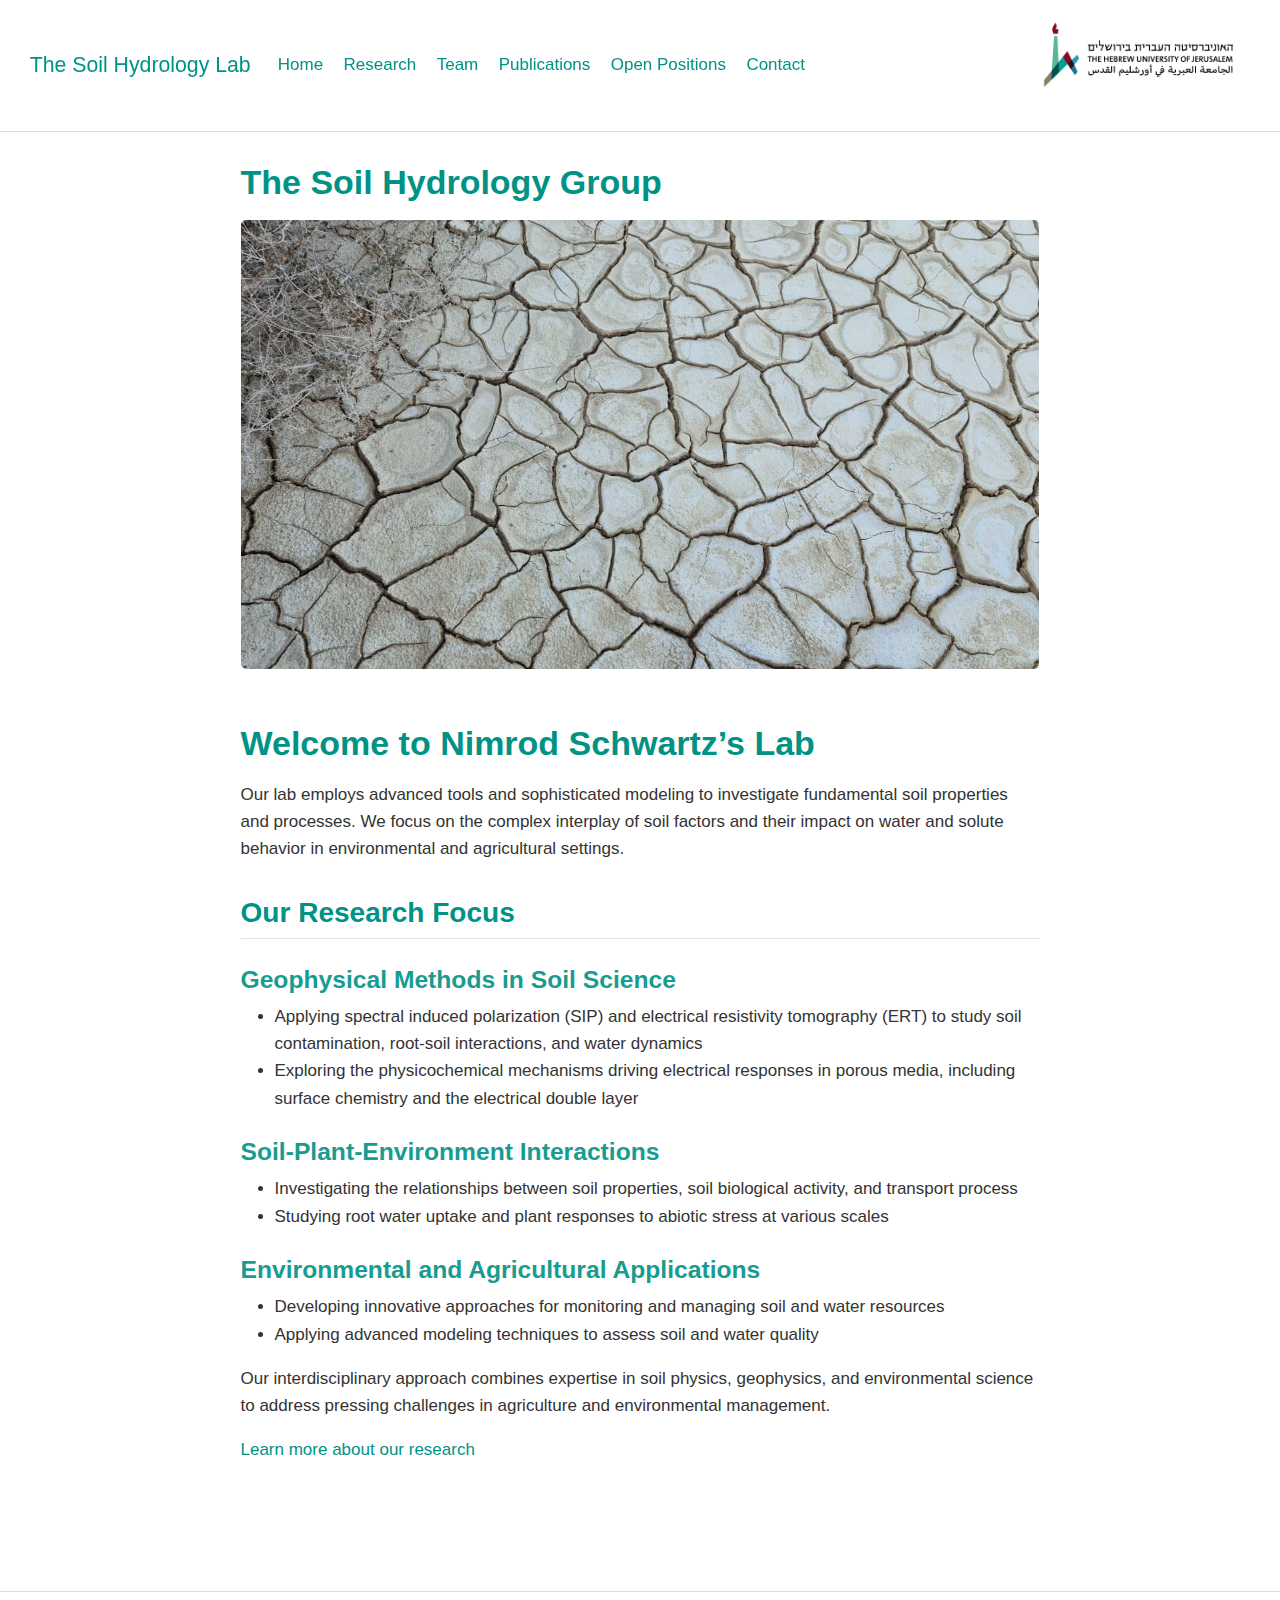
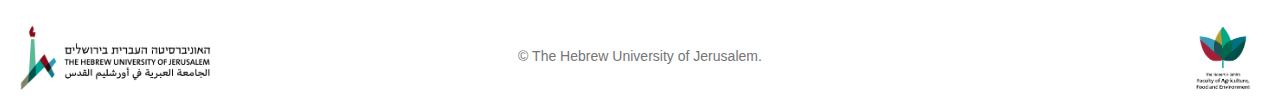
<file: index.html>
<!DOCTYPE html>
<html xmlns="http://www.w3.org/1999/xhtml" lang="en" xml:lang="en"><head>
  <!-- Google tag (gtag.js) -->
  <script async src="https://www.googletagmanager.com/gtag/js?id=G-1S85LQPESG"></script>
  <script>
    window.dataLayer = window.dataLayer || [];
    function gtag(){dataLayer.push(arguments);}
    gtag('js', new Date());
  
    gtag('config', 'G-1S85LQPESG');
  </script>
  

<meta charset="utf-8">
<meta name="generator" content="quarto-1.5.45">

<meta name="viewport" content="width=device-width, initial-scale=1.0, user-scalable=yes">


<title>The Soil Hydrology Group – The Soil Hydrology Lab</title>
<style>
code{white-space: pre-wrap;}
span.smallcaps{font-variant: small-caps;}
div.columns{display: flex; gap: min(4vw, 1.5em);}
div.column{flex: auto; overflow-x: auto;}
div.hanging-indent{margin-left: 1.5em; text-indent: -1.5em;}
ul.task-list{list-style: none;}
ul.task-list li input[type="checkbox"] {
  width: 0.8em;
  margin: 0 0.8em 0.2em -1em; /* quarto-specific, see https://github.com/quarto-dev/quarto-cli/issues/4556 */ 
  vertical-align: middle;
}
</style>


<script src="site_libs/quarto-nav/quarto-nav.js"></script>
<script src="site_libs/quarto-nav/headroom.min.js"></script>
<script src="site_libs/clipboard/clipboard.min.js"></script>
<script src="site_libs/quarto-html/quarto.js"></script>
<script src="site_libs/quarto-html/popper.min.js"></script>
<script src="site_libs/quarto-html/tippy.umd.min.js"></script>
<script src="site_libs/quarto-html/anchor.min.js"></script>
<link href="site_libs/quarto-html/tippy.css" rel="stylesheet">
<link href="site_libs/quarto-html/quarto-syntax-highlighting.css" rel="stylesheet" id="quarto-text-highlighting-styles">
<script src="site_libs/bootstrap/bootstrap.min.js"></script>
<link href="site_libs/bootstrap/bootstrap-icons.css" rel="stylesheet">
<link href="site_libs/bootstrap/bootstrap.min.css" rel="stylesheet" id="quarto-bootstrap" data-mode="light">
<script id="quarto-search-options" type="application/json">{
  "language": {
    "search-no-results-text": "No results",
    "search-matching-documents-text": "matching documents",
    "search-copy-link-title": "Copy link to search",
    "search-hide-matches-text": "Hide additional matches",
    "search-more-match-text": "more match in this document",
    "search-more-matches-text": "more matches in this document",
    "search-clear-button-title": "Clear",
    "search-text-placeholder": "",
    "search-detached-cancel-button-title": "Cancel",
    "search-submit-button-title": "Submit",
    "search-label": "Search"
  }
}</script>


<link rel="stylesheet" href="styles.css">
</head>

<body class="nav-fixed fullcontent">

<div id="quarto-search-results"></div>
  <header id="quarto-header" class="headroom fixed-top">
    <nav class="navbar navbar-expand-lg " data-bs-theme="dark">
      <div class="navbar-container container-fluid">
      <div class="navbar-brand-container mx-auto">
    <a class="navbar-brand" href="./index.html">
    <span class="navbar-title">The Soil Hydrology Lab</span>
    </a>
  </div>
          <button class="navbar-toggler" type="button" data-bs-toggle="collapse" data-bs-target="#navbarCollapse" aria-controls="navbarCollapse" role="menu" aria-expanded="false" aria-label="Toggle navigation" onclick="if (window.quartoToggleHeadroom) { window.quartoToggleHeadroom(); }">
  <span class="navbar-toggler-icon"></span>
</button>
          <div class="collapse navbar-collapse" id="navbarCollapse">
            <ul class="navbar-nav navbar-nav-scroll me-auto">
  <li class="nav-item">
    <a class="nav-link active" href="./index.html" aria-current="page"> 
<span class="menu-text">Home</span></a>
  </li>  
  <li class="nav-item">
    <a class="nav-link" href="./research.html"> 
<span class="menu-text">Research</span></a>
  </li>  
  <li class="nav-item">
    <a class="nav-link" href="./pepole.html"> 
<span class="menu-text">Team</span></a>
  </li>  
  <li class="nav-item">
    <a class="nav-link" href="./publications.html"> 
<span class="menu-text">Publications</span></a>
  </li>  
  <li class="nav-item">
    <a class="nav-link" href="./openPosition.html"> 
<span class="menu-text">Open Positions</span></a>
  </li>  
  <li class="nav-item">
    <a class="nav-link" href="./contact.html"> 
<span class="menu-text">Contact</span></a>
  </li>  
</ul>
            <ul class="navbar-nav navbar-nav-scroll ms-auto">
  <li class="nav-item">
    <a class="nav-link" href="https://www.huji.ac.il"> 
<span class="menu-text"><img src="fig/huji_logo3.png" alt="HUJI Logo" style="width:200px;height:auto;"></span></a>
  </li>  
</ul>
          </div> <!-- /navcollapse -->
            <div class="quarto-navbar-tools">
</div>
      </div> <!-- /container-fluid -->
    </nav>
</header>
<!-- content -->
<div id="quarto-content" class="quarto-container page-columns page-rows-contents page-layout-article page-navbar">
<!-- sidebar -->
<!-- margin-sidebar -->
    
<!-- main -->
<main class="content" id="quarto-document-content">

<header id="title-block-header" class="quarto-title-block default">
<div class="quarto-title">
<h1 class="title">The Soil Hydrology Group</h1>
</div>



<div class="quarto-title-meta">

    
  
    
  </div>
  


</header>


<p><img src="fig/soil_1.jpeg" class="img-fluid"></p>
<section id="welcome-to-nimrod-schwartzs-lab" class="level1">
<h1>Welcome to Nimrod Schwartz’s Lab</h1>
<p>Our lab employs advanced tools and sophisticated modeling to investigate fundamental soil properties and processes. We focus on the complex interplay of soil factors and their impact on water and solute behavior in environmental and agricultural settings.</p>
<section id="our-research-focus" class="level2">
<h2 class="anchored" data-anchor-id="our-research-focus">Our Research Focus</h2>
<section id="geophysical-methods-in-soil-science" class="level3">
<h3 class="anchored" data-anchor-id="geophysical-methods-in-soil-science">Geophysical Methods in Soil Science</h3>
<ul>
<li>Applying spectral induced polarization (SIP) and electrical resistivity tomography (ERT) to study soil contamination, root-soil interactions, and water dynamics</li>
<li>Exploring the physicochemical mechanisms driving electrical responses in porous media, including surface chemistry and the electrical double layer</li>
</ul>
</section>
<section id="soil-plant-environment-interactions" class="level3">
<h3 class="anchored" data-anchor-id="soil-plant-environment-interactions">Soil-Plant-Environment Interactions</h3>
<ul>
<li>Investigating the relationships between soil properties, soil biological activity, and transport process</li>
<li>Studying root water uptake and plant responses to abiotic stress at various scales</li>
</ul>
</section>
<section id="environmental-and-agricultural-applications" class="level3">
<h3 class="anchored" data-anchor-id="environmental-and-agricultural-applications">Environmental and Agricultural Applications</h3>
<ul>
<li>Developing innovative approaches for monitoring and managing soil and water resources</li>
<li>Applying advanced modeling techniques to assess soil and water quality</li>
</ul>
<p>Our interdisciplinary approach combines expertise in soil physics, geophysics, and environmental science to address pressing challenges in agriculture and environmental management.</p>
<p><a href="./research.html">Learn more about our research</a></p>


</section>
</section>
</section>

</main> <!-- /main -->
<script id="quarto-html-after-body" type="application/javascript">
window.document.addEventListener("DOMContentLoaded", function (event) {
  const toggleBodyColorMode = (bsSheetEl) => {
    const mode = bsSheetEl.getAttribute("data-mode");
    const bodyEl = window.document.querySelector("body");
    if (mode === "dark") {
      bodyEl.classList.add("quarto-dark");
      bodyEl.classList.remove("quarto-light");
    } else {
      bodyEl.classList.add("quarto-light");
      bodyEl.classList.remove("quarto-dark");
    }
  }
  const toggleBodyColorPrimary = () => {
    const bsSheetEl = window.document.querySelector("link#quarto-bootstrap");
    if (bsSheetEl) {
      toggleBodyColorMode(bsSheetEl);
    }
  }
  toggleBodyColorPrimary();  
  const icon = "";
  const anchorJS = new window.AnchorJS();
  anchorJS.options = {
    placement: 'right',
    icon: icon
  };
  anchorJS.add('.anchored');
  const isCodeAnnotation = (el) => {
    for (const clz of el.classList) {
      if (clz.startsWith('code-annotation-')) {                     
        return true;
      }
    }
    return false;
  }
  const onCopySuccess = function(e) {
    // button target
    const button = e.trigger;
    // don't keep focus
    button.blur();
    // flash "checked"
    button.classList.add('code-copy-button-checked');
    var currentTitle = button.getAttribute("title");
    button.setAttribute("title", "Copied!");
    let tooltip;
    if (window.bootstrap) {
      button.setAttribute("data-bs-toggle", "tooltip");
      button.setAttribute("data-bs-placement", "left");
      button.setAttribute("data-bs-title", "Copied!");
      tooltip = new bootstrap.Tooltip(button, 
        { trigger: "manual", 
          customClass: "code-copy-button-tooltip",
          offset: [0, -8]});
      tooltip.show();    
    }
    setTimeout(function() {
      if (tooltip) {
        tooltip.hide();
        button.removeAttribute("data-bs-title");
        button.removeAttribute("data-bs-toggle");
        button.removeAttribute("data-bs-placement");
      }
      button.setAttribute("title", currentTitle);
      button.classList.remove('code-copy-button-checked');
    }, 1000);
    // clear code selection
    e.clearSelection();
  }
  const getTextToCopy = function(trigger) {
      const codeEl = trigger.previousElementSibling.cloneNode(true);
      for (const childEl of codeEl.children) {
        if (isCodeAnnotation(childEl)) {
          childEl.remove();
        }
      }
      return codeEl.innerText;
  }
  const clipboard = new window.ClipboardJS('.code-copy-button:not([data-in-quarto-modal])', {
    text: getTextToCopy
  });
  clipboard.on('success', onCopySuccess);
  if (window.document.getElementById('quarto-embedded-source-code-modal')) {
    // For code content inside modals, clipBoardJS needs to be initialized with a container option
    // TODO: Check when it could be a function (https://github.com/zenorocha/clipboard.js/issues/860)
    const clipboardModal = new window.ClipboardJS('.code-copy-button[data-in-quarto-modal]', {
      text: getTextToCopy,
      container: window.document.getElementById('quarto-embedded-source-code-modal')
    });
    clipboardModal.on('success', onCopySuccess);
  }
    var localhostRegex = new RegExp(/^(?:http|https):\/\/localhost\:?[0-9]*\//);
    var mailtoRegex = new RegExp(/^mailto:/);
      var filterRegex = new RegExp('/' + window.location.host + '/');
    var isInternal = (href) => {
        return filterRegex.test(href) || localhostRegex.test(href) || mailtoRegex.test(href);
    }
    // Inspect non-navigation links and adorn them if external
 	var links = window.document.querySelectorAll('a[href]:not(.nav-link):not(.navbar-brand):not(.toc-action):not(.sidebar-link):not(.sidebar-item-toggle):not(.pagination-link):not(.no-external):not([aria-hidden]):not(.dropdown-item):not(.quarto-navigation-tool):not(.about-link)');
    for (var i=0; i<links.length; i++) {
      const link = links[i];
      if (!isInternal(link.href)) {
        // undo the damage that might have been done by quarto-nav.js in the case of
        // links that we want to consider external
        if (link.dataset.originalHref !== undefined) {
          link.href = link.dataset.originalHref;
        }
      }
    }
  function tippyHover(el, contentFn, onTriggerFn, onUntriggerFn) {
    const config = {
      allowHTML: true,
      maxWidth: 500,
      delay: 100,
      arrow: false,
      appendTo: function(el) {
          return el.parentElement;
      },
      interactive: true,
      interactiveBorder: 10,
      theme: 'quarto',
      placement: 'bottom-start',
    };
    if (contentFn) {
      config.content = contentFn;
    }
    if (onTriggerFn) {
      config.onTrigger = onTriggerFn;
    }
    if (onUntriggerFn) {
      config.onUntrigger = onUntriggerFn;
    }
    window.tippy(el, config); 
  }
  const noterefs = window.document.querySelectorAll('a[role="doc-noteref"]');
  for (var i=0; i<noterefs.length; i++) {
    const ref = noterefs[i];
    tippyHover(ref, function() {
      // use id or data attribute instead here
      let href = ref.getAttribute('data-footnote-href') || ref.getAttribute('href');
      try { href = new URL(href).hash; } catch {}
      const id = href.replace(/^#\/?/, "");
      const note = window.document.getElementById(id);
      if (note) {
        return note.innerHTML;
      } else {
        return "";
      }
    });
  }
  const xrefs = window.document.querySelectorAll('a.quarto-xref');
  const processXRef = (id, note) => {
    // Strip column container classes
    const stripColumnClz = (el) => {
      el.classList.remove("page-full", "page-columns");
      if (el.children) {
        for (const child of el.children) {
          stripColumnClz(child);
        }
      }
    }
    stripColumnClz(note)
    if (id === null || id.startsWith('sec-')) {
      // Special case sections, only their first couple elements
      const container = document.createElement("div");
      if (note.children && note.children.length > 2) {
        container.appendChild(note.children[0].cloneNode(true));
        for (let i = 1; i < note.children.length; i++) {
          const child = note.children[i];
          if (child.tagName === "P" && child.innerText === "") {
            continue;
          } else {
            container.appendChild(child.cloneNode(true));
            break;
          }
        }
        if (window.Quarto?.typesetMath) {
          window.Quarto.typesetMath(container);
        }
        return container.innerHTML
      } else {
        if (window.Quarto?.typesetMath) {
          window.Quarto.typesetMath(note);
        }
        return note.innerHTML;
      }
    } else {
      // Remove any anchor links if they are present
      const anchorLink = note.querySelector('a.anchorjs-link');
      if (anchorLink) {
        anchorLink.remove();
      }
      if (window.Quarto?.typesetMath) {
        window.Quarto.typesetMath(note);
      }
      // TODO in 1.5, we should make sure this works without a callout special case
      if (note.classList.contains("callout")) {
        return note.outerHTML;
      } else {
        return note.innerHTML;
      }
    }
  }
  for (var i=0; i<xrefs.length; i++) {
    const xref = xrefs[i];
    tippyHover(xref, undefined, function(instance) {
      instance.disable();
      let url = xref.getAttribute('href');
      let hash = undefined; 
      if (url.startsWith('#')) {
        hash = url;
      } else {
        try { hash = new URL(url).hash; } catch {}
      }
      if (hash) {
        const id = hash.replace(/^#\/?/, "");
        const note = window.document.getElementById(id);
        if (note !== null) {
          try {
            const html = processXRef(id, note.cloneNode(true));
            instance.setContent(html);
          } finally {
            instance.enable();
            instance.show();
          }
        } else {
          // See if we can fetch this
          fetch(url.split('#')[0])
          .then(res => res.text())
          .then(html => {
            const parser = new DOMParser();
            const htmlDoc = parser.parseFromString(html, "text/html");
            const note = htmlDoc.getElementById(id);
            if (note !== null) {
              const html = processXRef(id, note);
              instance.setContent(html);
            } 
          }).finally(() => {
            instance.enable();
            instance.show();
          });
        }
      } else {
        // See if we can fetch a full url (with no hash to target)
        // This is a special case and we should probably do some content thinning / targeting
        fetch(url)
        .then(res => res.text())
        .then(html => {
          const parser = new DOMParser();
          const htmlDoc = parser.parseFromString(html, "text/html");
          const note = htmlDoc.querySelector('main.content');
          if (note !== null) {
            // This should only happen for chapter cross references
            // (since there is no id in the URL)
            // remove the first header
            if (note.children.length > 0 && note.children[0].tagName === "HEADER") {
              note.children[0].remove();
            }
            const html = processXRef(null, note);
            instance.setContent(html);
          } 
        }).finally(() => {
          instance.enable();
          instance.show();
        });
      }
    }, function(instance) {
    });
  }
      let selectedAnnoteEl;
      const selectorForAnnotation = ( cell, annotation) => {
        let cellAttr = 'data-code-cell="' + cell + '"';
        let lineAttr = 'data-code-annotation="' +  annotation + '"';
        const selector = 'span[' + cellAttr + '][' + lineAttr + ']';
        return selector;
      }
      const selectCodeLines = (annoteEl) => {
        const doc = window.document;
        const targetCell = annoteEl.getAttribute("data-target-cell");
        const targetAnnotation = annoteEl.getAttribute("data-target-annotation");
        const annoteSpan = window.document.querySelector(selectorForAnnotation(targetCell, targetAnnotation));
        const lines = annoteSpan.getAttribute("data-code-lines").split(",");
        const lineIds = lines.map((line) => {
          return targetCell + "-" + line;
        })
        let top = null;
        let height = null;
        let parent = null;
        if (lineIds.length > 0) {
            //compute the position of the single el (top and bottom and make a div)
            const el = window.document.getElementById(lineIds[0]);
            top = el.offsetTop;
            height = el.offsetHeight;
            parent = el.parentElement.parentElement;
          if (lineIds.length > 1) {
            const lastEl = window.document.getElementById(lineIds[lineIds.length - 1]);
            const bottom = lastEl.offsetTop + lastEl.offsetHeight;
            height = bottom - top;
          }
          if (top !== null && height !== null && parent !== null) {
            // cook up a div (if necessary) and position it 
            let div = window.document.getElementById("code-annotation-line-highlight");
            if (div === null) {
              div = window.document.createElement("div");
              div.setAttribute("id", "code-annotation-line-highlight");
              div.style.position = 'absolute';
              parent.appendChild(div);
            }
            div.style.top = top - 2 + "px";
            div.style.height = height + 4 + "px";
            div.style.left = 0;
            let gutterDiv = window.document.getElementById("code-annotation-line-highlight-gutter");
            if (gutterDiv === null) {
              gutterDiv = window.document.createElement("div");
              gutterDiv.setAttribute("id", "code-annotation-line-highlight-gutter");
              gutterDiv.style.position = 'absolute';
              const codeCell = window.document.getElementById(targetCell);
              const gutter = codeCell.querySelector('.code-annotation-gutter');
              gutter.appendChild(gutterDiv);
            }
            gutterDiv.style.top = top - 2 + "px";
            gutterDiv.style.height = height + 4 + "px";
          }
          selectedAnnoteEl = annoteEl;
        }
      };
      const unselectCodeLines = () => {
        const elementsIds = ["code-annotation-line-highlight", "code-annotation-line-highlight-gutter"];
        elementsIds.forEach((elId) => {
          const div = window.document.getElementById(elId);
          if (div) {
            div.remove();
          }
        });
        selectedAnnoteEl = undefined;
      };
        // Handle positioning of the toggle
    window.addEventListener(
      "resize",
      throttle(() => {
        elRect = undefined;
        if (selectedAnnoteEl) {
          selectCodeLines(selectedAnnoteEl);
        }
      }, 10)
    );
    function throttle(fn, ms) {
    let throttle = false;
    let timer;
      return (...args) => {
        if(!throttle) { // first call gets through
            fn.apply(this, args);
            throttle = true;
        } else { // all the others get throttled
            if(timer) clearTimeout(timer); // cancel #2
            timer = setTimeout(() => {
              fn.apply(this, args);
              timer = throttle = false;
            }, ms);
        }
      };
    }
      // Attach click handler to the DT
      const annoteDls = window.document.querySelectorAll('dt[data-target-cell]');
      for (const annoteDlNode of annoteDls) {
        annoteDlNode.addEventListener('click', (event) => {
          const clickedEl = event.target;
          if (clickedEl !== selectedAnnoteEl) {
            unselectCodeLines();
            const activeEl = window.document.querySelector('dt[data-target-cell].code-annotation-active');
            if (activeEl) {
              activeEl.classList.remove('code-annotation-active');
            }
            selectCodeLines(clickedEl);
            clickedEl.classList.add('code-annotation-active');
          } else {
            // Unselect the line
            unselectCodeLines();
            clickedEl.classList.remove('code-annotation-active');
          }
        });
      }
  const findCites = (el) => {
    const parentEl = el.parentElement;
    if (parentEl) {
      const cites = parentEl.dataset.cites;
      if (cites) {
        return {
          el,
          cites: cites.split(' ')
        };
      } else {
        return findCites(el.parentElement)
      }
    } else {
      return undefined;
    }
  };
  var bibliorefs = window.document.querySelectorAll('a[role="doc-biblioref"]');
  for (var i=0; i<bibliorefs.length; i++) {
    const ref = bibliorefs[i];
    const citeInfo = findCites(ref);
    if (citeInfo) {
      tippyHover(citeInfo.el, function() {
        var popup = window.document.createElement('div');
        citeInfo.cites.forEach(function(cite) {
          var citeDiv = window.document.createElement('div');
          citeDiv.classList.add('hanging-indent');
          citeDiv.classList.add('csl-entry');
          var biblioDiv = window.document.getElementById('ref-' + cite);
          if (biblioDiv) {
            citeDiv.innerHTML = biblioDiv.innerHTML;
          }
          popup.appendChild(citeDiv);
        });
        return popup.innerHTML;
      });
    }
  }
});
</script>
</div> <!-- /content -->
<footer class="footer">
  <div class="nav-footer">
    <div class="nav-footer-left">
<p><img src="fig/huji_logo3.png" class="img-fluid" width="200"></p>
</div>   
    <div class="nav-footer-center">
<p>© The Hebrew University of Jerusalem.</p>
</div>
    <div class="nav-footer-right">
<p><img src="fig/logo-english-faculty.jpg" class="img-fluid" width="80"></p>
</div>
  </div>
</footer>




</body></html>
</file>
<file: site_libs/quarto-html/tippy.css>
.tippy-box[data-animation=fade][data-state=hidden]{opacity:0}[data-tippy-root]{max-width:calc(100vw - 10px)}.tippy-box{position:relative;background-color:#333;color:#fff;border-radius:4px;font-size:14px;line-height:1.4;white-space:normal;outline:0;transition-property:transform,visibility,opacity}.tippy-box[data-placement^=top]>.tippy-arrow{bottom:0}.tippy-box[data-placement^=top]>.tippy-arrow:before{bottom:-7px;left:0;border-width:8px 8px 0;border-top-color:initial;transform-origin:center top}.tippy-box[data-placement^=bottom]>.tippy-arrow{top:0}.tippy-box[data-placement^=bottom]>.tippy-arrow:before{top:-7px;left:0;border-width:0 8px 8px;border-bottom-color:initial;transform-origin:center bottom}.tippy-box[data-placement^=left]>.tippy-arrow{right:0}.tippy-box[data-placement^=left]>.tippy-arrow:before{border-width:8px 0 8px 8px;border-left-color:initial;right:-7px;transform-origin:center left}.tippy-box[data-placement^=right]>.tippy-arrow{left:0}.tippy-box[data-placement^=right]>.tippy-arrow:before{left:-7px;border-width:8px 8px 8px 0;border-right-color:initial;transform-origin:center right}.tippy-box[data-inertia][data-state=visible]{transition-timing-function:cubic-bezier(.54,1.5,.38,1.11)}.tippy-arrow{width:16px;height:16px;color:#333}.tippy-arrow:before{content:"";position:absolute;border-color:transparent;border-style:solid}.tippy-content{position:relative;padding:5px 9px;z-index:1}
</file>
<file: site_libs/quarto-html/quarto-syntax-highlighting.css>
/* quarto syntax highlight colors */
:root {
  --quarto-hl-ot-color: #003B4F;
  --quarto-hl-at-color: #657422;
  --quarto-hl-ss-color: #20794D;
  --quarto-hl-an-color: #5E5E5E;
  --quarto-hl-fu-color: #4758AB;
  --quarto-hl-st-color: #20794D;
  --quarto-hl-cf-color: #003B4F;
  --quarto-hl-op-color: #5E5E5E;
  --quarto-hl-er-color: #AD0000;
  --quarto-hl-bn-color: #AD0000;
  --quarto-hl-al-color: #AD0000;
  --quarto-hl-va-color: #111111;
  --quarto-hl-bu-color: inherit;
  --quarto-hl-ex-color: inherit;
  --quarto-hl-pp-color: #AD0000;
  --quarto-hl-in-color: #5E5E5E;
  --quarto-hl-vs-color: #20794D;
  --quarto-hl-wa-color: #5E5E5E;
  --quarto-hl-do-color: #5E5E5E;
  --quarto-hl-im-color: #00769E;
  --quarto-hl-ch-color: #20794D;
  --quarto-hl-dt-color: #AD0000;
  --quarto-hl-fl-color: #AD0000;
  --quarto-hl-co-color: #5E5E5E;
  --quarto-hl-cv-color: #5E5E5E;
  --quarto-hl-cn-color: #8f5902;
  --quarto-hl-sc-color: #5E5E5E;
  --quarto-hl-dv-color: #AD0000;
  --quarto-hl-kw-color: #003B4F;
}

/* other quarto variables */
:root {
  --quarto-font-monospace: SFMono-Regular, Menlo, Monaco, Consolas, "Liberation Mono", "Courier New", monospace;
}

pre > code.sourceCode > span {
  color: #003B4F;
}

code span {
  color: #003B4F;
}

code.sourceCode > span {
  color: #003B4F;
}

div.sourceCode,
div.sourceCode pre.sourceCode {
  color: #003B4F;
}

code span.ot {
  color: #003B4F;
  font-style: inherit;
}

code span.at {
  color: #657422;
  font-style: inherit;
}

code span.ss {
  color: #20794D;
  font-style: inherit;
}

code span.an {
  color: #5E5E5E;
  font-style: inherit;
}

code span.fu {
  color: #4758AB;
  font-style: inherit;
}

code span.st {
  color: #20794D;
  font-style: inherit;
}

code span.cf {
  color: #003B4F;
  font-weight: bold;
  font-style: inherit;
}

code span.op {
  color: #5E5E5E;
  font-style: inherit;
}

code span.er {
  color: #AD0000;
  font-style: inherit;
}

code span.bn {
  color: #AD0000;
  font-style: inherit;
}

code span.al {
  color: #AD0000;
  font-style: inherit;
}

code span.va {
  color: #111111;
  font-style: inherit;
}

code span.bu {
  font-style: inherit;
}

code span.ex {
  font-style: inherit;
}

code span.pp {
  color: #AD0000;
  font-style: inherit;
}

code span.in {
  color: #5E5E5E;
  font-style: inherit;
}

code span.vs {
  color: #20794D;
  font-style: inherit;
}

code span.wa {
  color: #5E5E5E;
  font-style: italic;
}

code span.do {
  color: #5E5E5E;
  font-style: italic;
}

code span.im {
  color: #00769E;
  font-style: inherit;
}

code span.ch {
  color: #20794D;
  font-style: inherit;
}

code span.dt {
  color: #AD0000;
  font-style: inherit;
}

code span.fl {
  color: #AD0000;
  font-style: inherit;
}

code span.co {
  color: #5E5E5E;
  font-style: inherit;
}

code span.cv {
  color: #5E5E5E;
  font-style: italic;
}

code span.cn {
  color: #8f5902;
  font-style: inherit;
}

code span.sc {
  color: #5E5E5E;
  font-style: inherit;
}

code span.dv {
  color: #AD0000;
  font-style: inherit;
}

code span.kw {
  color: #003B4F;
  font-weight: bold;
  font-style: inherit;
}

.prevent-inlining {
  content: "</";
}

/*# sourceMappingURL=debc5d5d77c3f9108843748ff7464032.css.map */
</file>
<file: styles.css>
/* styles.css */

body {
  font-family: 'Roboto', sans-serif;
  line-height: 1.6;
  color: #333;
}

h1, h2, h3 {
  color: #009285;
}

.navbar {
  background-color: #ffffff;
  border-bottom: 1px solid #ddd;  /* Light grey line */
  padding-bottom: 10px;  /* Add some space below the navbar content */
}

.navbar-brand, .nav-link {
  color: 222222 !important;
}

.nav-link:hover {
  color: #009285 !important;
}

.container {
  max-width: 900px;
}

img {
  max-width: 100%;
  height: auto;
  border-radius: 5px;
  margin-bottom: 20px;
}

a, a:link, a:visited {
  color: #009285 !important;
  text-decoration: none;
}

a:hover, a:active {
  color: #009285 !important;
  text-decoration: underline;
}

/* Footer styles */
.footer {
  border-top: 1px solid #ddd;
  padding-top: 1rem;
  margin-top: 2rem;
}

.footer img {
  margin-bottom: 0;
}

.team-container {
font-family: Arial, sans-serif;
max-width: 800px;
margin: 0 auto;
}
.team-member {
display: flex;
flex-direction: column;
border: 1px solid #ddd;
border-radius: 8px;
overflow: hidden;
margin-bottom: 20px;
box-shadow: 0 2px 4px rgba(0,0,0,0.1);
}
.member-image {
width: 100%;
max-width: 150px;
align-self: center;
padding: 10px;
}
.member-image img {
width: 100%;
height: auto;
border-radius: 4px;
}
.member-info {
padding: 20px;
}
.member-info h2 {
margin: 0 0 10px 0;
color: #333;
}
.member-info p {
margin: 5px 0;
color: #666;
}
.member-info .title {
font-weight: bold;
color: #444;
}
.member-info .research {
font-style: italic;
margin-top: 10px;
}
@media (min-width: 600px) {
.team-member {
  flex-direction: row;
}
.member-image {
  max-width: 150px;
}
}


/* styles.css */
/* Existing styles for current team members remain unchanged */

/* Styles for former members */
.former-members-container {
display: flex;
flex-wrap: wrap;
gap: 20px;
justify-content: space-between;
}

.former-member {
display: flex;
width: calc(50% - 10px);
border: 1px solid #ddd;
border-radius: 8px;
overflow: hidden;
box-shadow: 0 2px 4px rgba(0,0,0,0.1);
}

.former-member .member-image {
width: 120px;
min-width: 120px;
height: 120px;
padding: 0;
}

.former-member .member-image img {
width: 100%;
height: 100%;
object-fit: cover;
}

.former-member .member-info {
padding: 10px;
flex-grow: 1;
}

.former-member .member-info h3 {
font-size: 1.1em;
margin: 0 0 5px 0;
}

.former-member .member-info p {
font-size: 0.9em;
margin: 3px 0;
}

@media (max-width: 768px) {
.former-member {
  width: 100%;
}
}
</file>
